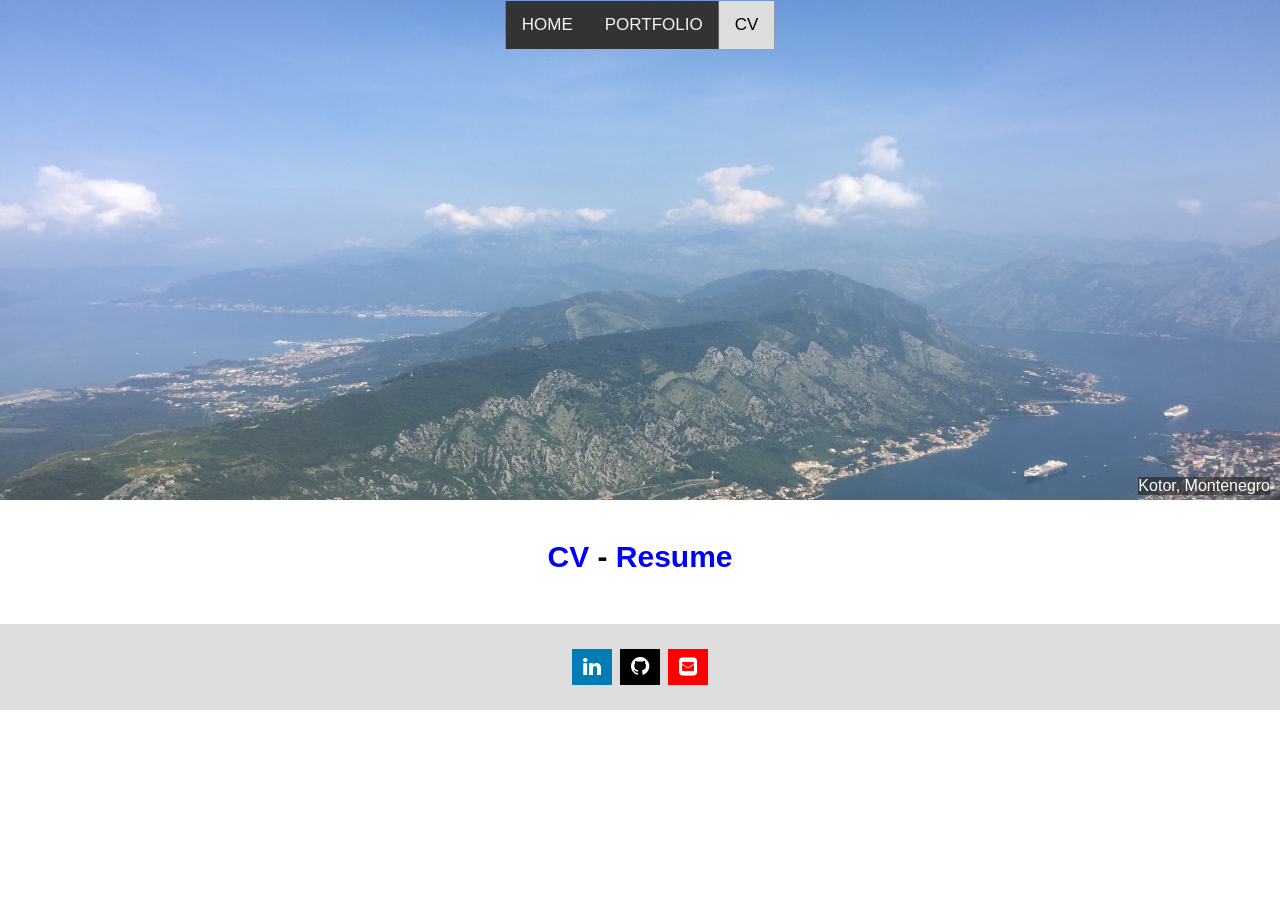
<file: cv.html>
<html>
    <head>
        <link rel="stylesheet" href="style.css">
        <meta name="viewport" content="width=device-width, initial-scale=1">
        <link rel="stylesheet" href="https://cdnjs.cloudflare.com/ajax/libs/font-awesome/4.7.0/css/font-awesome.min.css">
    </head>
</html>
<body>
    <div class="container">
        <img src="images/kotor.jpg" style="display:block" width = "100%" height = "500" />
        <div class="topcentered">
            <div class="topnav">
                <a href="index.html">HOME</a>
                <a href="portfolio.html">PORTFOLIO</a>
                <a href="cv.html" style="background-color: #ddd; color: black">CV</a>
            </div>
        </div>
        <div class="bottom-right">Kotor, Montenegro</div>
    </div>
    
    
    <div align="center">
        <h4><a href="files/Michael_Ellis_CV.pdf" target="new">CV </a> - <a href="files/Michael_Ellis_Resume.pdf" target="new"> Resume</a></h4>
    </div>
    
    <div class="footer" >
        <a href="https://www.linkedin.com/in/michael-ellis-12597916a" class="fa fa-linkedin fa-lg" target="new"></a>
        <a href="https://github.com/michaelellis003" class="fa fa-github fa-lg" target="new"></a>
        <a href="mailto:michaelellis003@gmail.com" class="fa fa-envelope-square fa-lg" target="new"></a>
    </div>
    
</body>
</file>
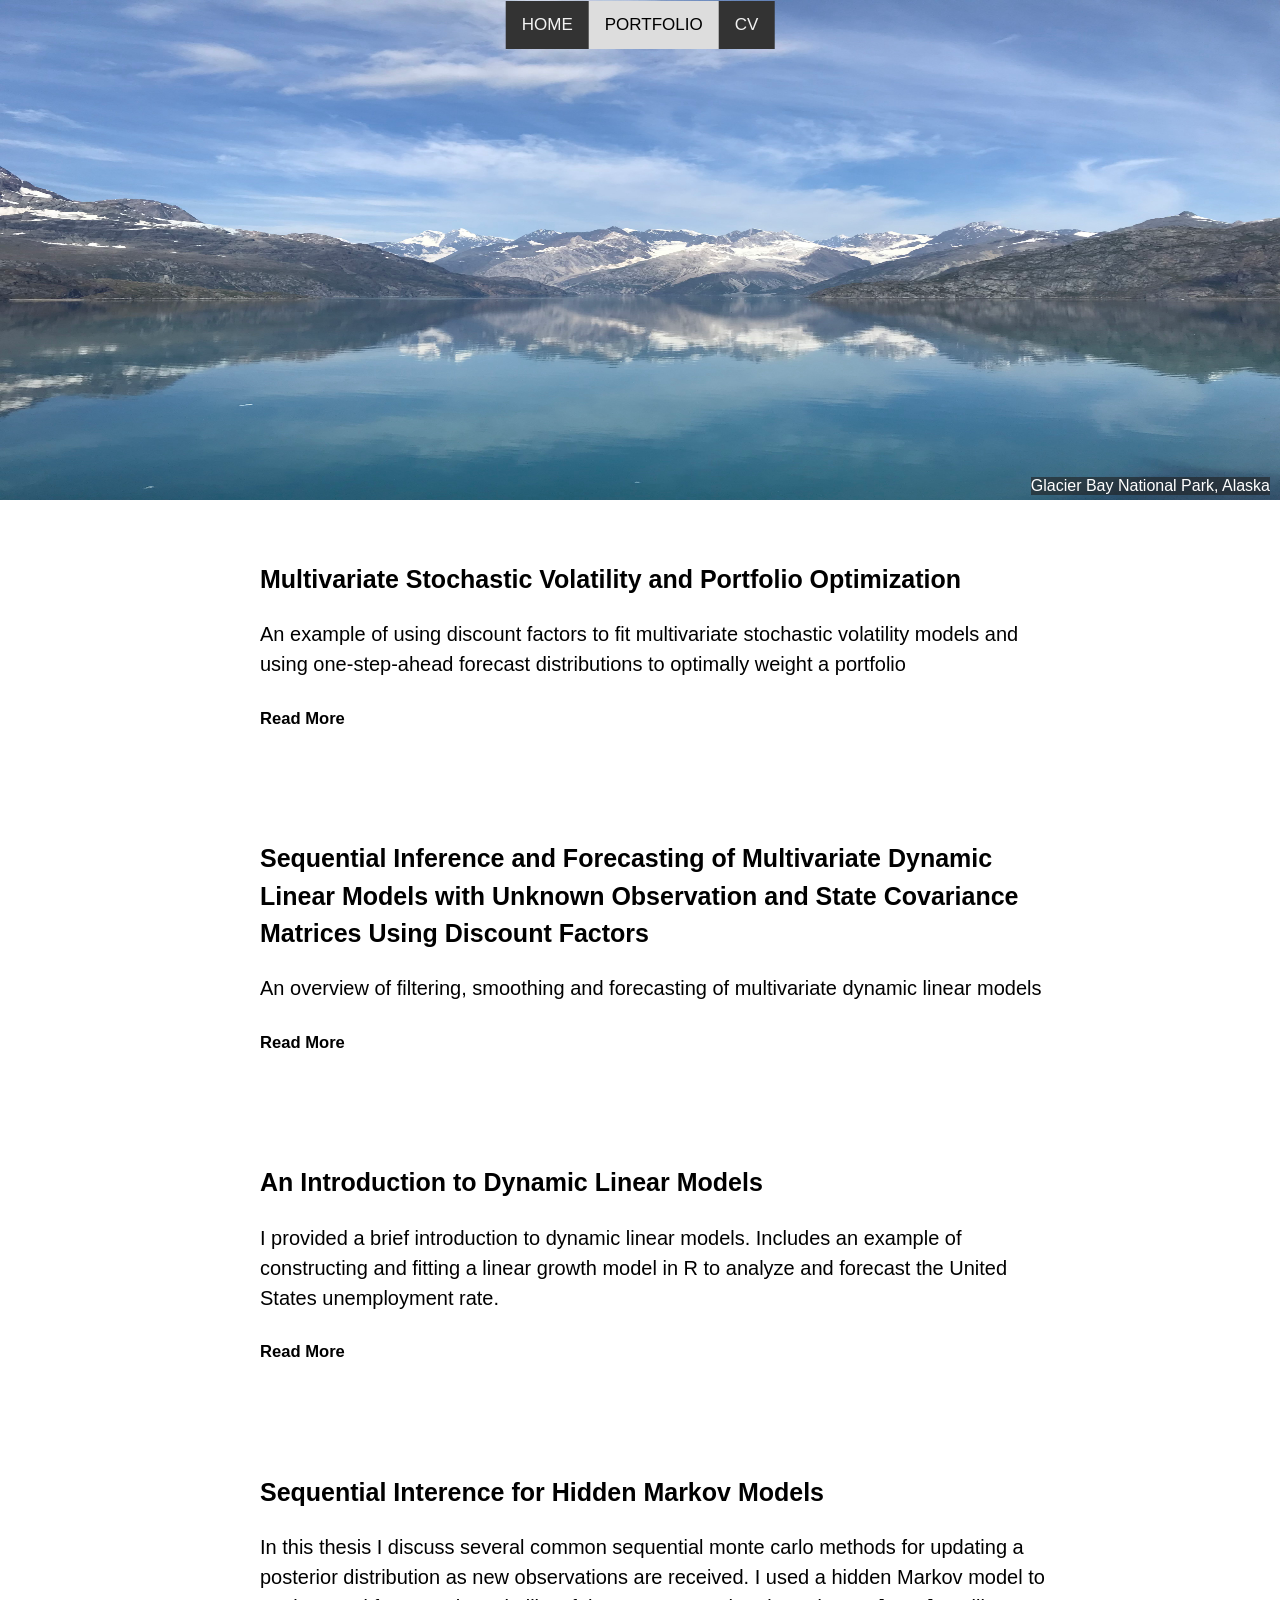
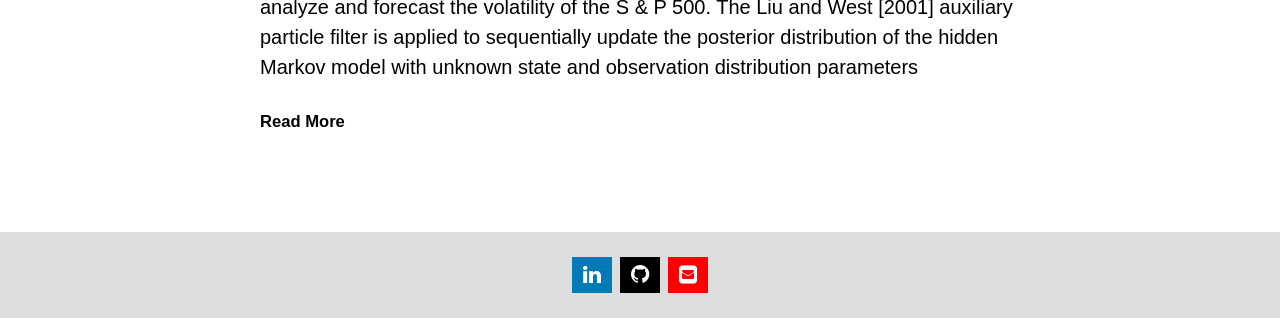
<file: portfolio.html>
<html>
    <head>
        <link rel="stylesheet" href="style.css">
        <meta name="viewport" content="width=device-width, initial-scale=1">
        <link rel="stylesheet" href="https://cdnjs.cloudflare.com/ajax/libs/font-awesome/4.7.0/css/font-awesome.min.css">
    </head>
</html>
<body>
    <div class="container">
        <img src="images/glacierbay.jpg" style="display:block" width = "100%" height = "500" />
        <div class="topcentered">
            <div class="topnav">
                <a href="index.html">HOME</a>
                <a href="portfolio.html" style="background-color: #ddd; color: black">PORTFOLIO</a>
                <a href="cv.html">CV</a>
            </div>
        </div>
        <div class="bottom-right">Glacier Bay National Park, Alaska</div>
    </div>
    
    <div class="portfolio"> 
        <div class="card">
            <h2><a href="files/sv_blog.html" target="new">Multivariate Stochastic Volatility and Portfolio Optimization</a></h2>
            <p> An example of using discount factors to fit multivariate stochastic volatility models and using one-step-ahead forecast distributions to optimally weight a portfolio</p>
            <h5><a href="files/sv_blog.html" target="new">Read More</a></h5>
        </div>
    </div>

    <div class="portfolio"> 
        <div class="card">
            <h2><a href="files/filtering_blog.html" target="new">Sequential Inference and Forecasting of Multivariate Dynamic Linear Models with Unknown Observation and State Covariance Matrices Using Discount Factors</a></h2>
            <p> An overview of filtering, smoothing and forecasting of multivariate dynamic linear models</p>
            <h5><a href="files/filtering_blog.html" target="new">Read More</a></h5>
        </div>
    </div>

    <div class="portfolio"> 
        <div class="card">
            <h2><a href="files/dlm_blog.html" target="new">An Introduction to Dynamic Linear Models</a></h2>
            <p> I provided a brief introduction to dynamic linear models. Includes an example of constructing and fitting a linear growth model in R to analyze and forecast the United States unemployment rate.</p>
            <h5><a href="files/dlm_blog.html" target="new">Read More</a></h5>
        </div>
    </div>

    <div class="portfolio"> 
        <div class="card">
            <h2><a href="files/Michael_Ellis_Thesis.pdf" target="new">Sequential Interence for Hidden Markov Models</a></h2>
            <p> In this thesis I discuss several common sequential monte carlo methods for updating a posterior distribution as new observations are received. I used a hidden Markov model to analyze and forecast the volatility of the S & P 500. 
                The Liu and West [2001] auxiliary particle filter is applied to sequentially update the posterior distribution of the hidden Markov model with unknown state and observation distribution parameters</p>
            <h5><a href="files/Michael_Ellis_Thesis.pdf" target="new">Read More</a></h5>
        </div>
    </div>
    
    <div class="footer">
        <a href="https://www.linkedin.com/in/michael-ellis-12597916a" class="fa fa-linkedin fa-lg" target="new"></a>
        <a href="https://github.com/michaelellis003" class="fa fa-github fa-lg" target="new"></a>
        <a href="michaelellis003@gmail.com" class="fa fa-envelope-square fa-lg" target="new"></a>
    </div>
    
</body>
</file>
<file: style.css>
body {
    margin: 0;
    font-family: 'Helvetica';
}

a:link {
    color: blue;
    text-decoration: none;
}

a:visited {
    color: blue;
}

a:hover {
    text-decoration: underline;
}

.topnav {
    width: 100%; 
    overflow: hidden;
    background-color: #333;
}

.topnav a {
    display: block;
    float: left;
    color: #f2f2f2;
    text-align: center;
    padding: 14px 16px;
    text-decoration: none;
    font-size: 17px;
}

.footer a:hover {
    background-color: #ddd;
    color: black;
}

.topnav a:hover {
    background-color: #ddd;
    color: black;
}

.container {
    position: relative;
    text-align: center;
    color: white;
}

.topcentered {
    position: absolute;
    top: 5%;
    left: 50%;
    transform: translate(-50%, -50%);
}

.centered {
    position: absolute;
    top: 50%;
    left: 50%;
    transform: translate(-50%, -50%);
}

.undercentered {
    position: absolute;
    top: 60%;
    left: 50%;
    transform: translate(-50%, -50%);
}

.bottom-right {
    background: rgba(30, 30, 30, 0.6);
    position: absolute;
    bottom: 5px;
    right: 10px;
}

p {
    margin: 0 auto;
    width: 800px;
    font-size: 20px;
    line-height: 1.5
}

.portfolio {
    margin: 0 auto;
    width: 800px;
    font-size: 20px;
    line-height: 1.5
}

.portfolio a{
    color:black;
    text-decoration: none;
}

.portfolio a:hover{
    color:gray;
}

.blogheader {
    padding: 30px;
    font-size: 40px;
    text-align: center;
    background: white;
}

.card {
     background-color: white;
     padding: 20px;
     margin-top: 20px;
}

.footer {
    padding: 20px;
    text-align: center;
    background: #ddd;
    margin-top: 50px;
    bottom: 0;
}

.footer a {
    color: white;
}

.footer a:hover {
    background-color: #ddd;
    color: black;
}

.cvfooter {
    position: fixed;
    text-align: center;
    background: #ddd;
    bottom: 0;
    width: 100%;
    padding: 20px;
}

.cvfooter a {
    color: white;
}

.cvfooter a:hover {
    background-color: #ddd;
    color: black;
}


.fa {
    padding: 10px;
    font-size: 30px;
    width: 20px;
    text-align: center;
    text-decoration: none;
    margin: 5px 2px;
}

.fa:hover {
    opacity: 0.7;
}

.fa-linkedin {
    background: #007bb5;
    color: white;
}

.fa-github {
    background: black;
    color: white;
}

.fa-envelope-square{
    background: red;
    color: white;
}

hr { 
    display: block;
    color: gray;
    margin-top: 0.5em;
    margin-bottom: 0.5em;
    margin-left: auto;
    margin-right: auto;
    border-style: inset;
    border-width: 1px;
} 

h1 {
    font-weight: 800;
    font-size: 75px;
}

h2 {
    font-weight: 800;
    font-size: 25px;
}

h3 {
    font-weight: 800;
    font-size: 40px;
}

h4 {
    font-weight: 800;
    font-size: 30px;
}
</file>
